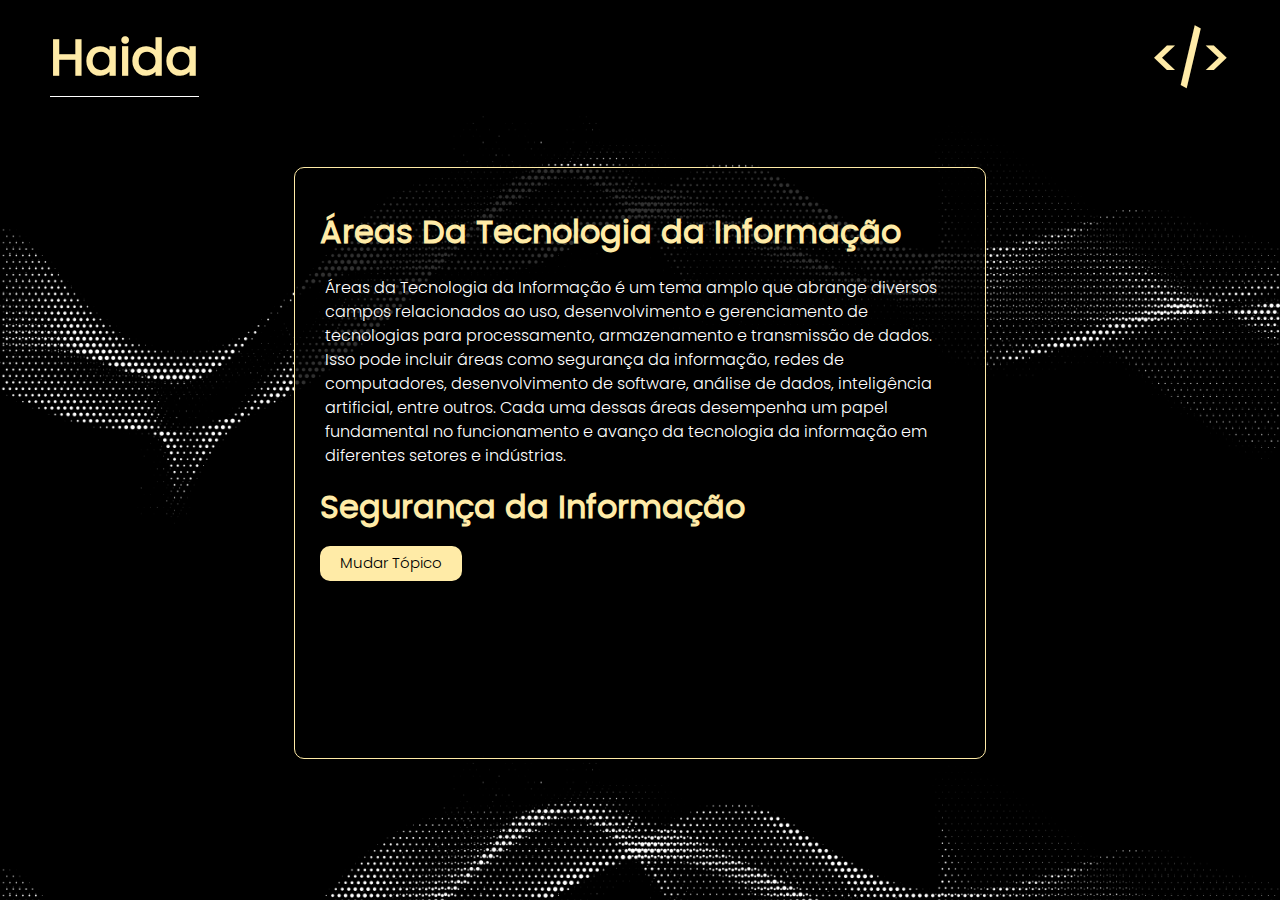
<file: index.html>
<!DOCTYPE html>
<html lang="pt-br">
<head>
    <meta charset="UTF-8">
    <meta name="viewport" content="width=device-width, initial-scale=1.0">
    <link rel="stylesheet" href="/styles/style.css">
    <link rel="stylesheet" href="/styles/stylesheet.css">
    <title>Projeto Haida</title>
</head>
<body>
    <section class="header">
        <div class="title-header">
            <h1>Haida</h1>
        </div>
            <h1>&lt;/&gt;</h1>
    </section>
    <section class="conteudo-principal">
        <div class="container">
            <div class="title-container">
                <h1>Áreas Da Tecnologia da Informação</h1>
            </div>
                <div class="paragrafo-container">
                    <p>
                        Áreas da Tecnologia da Informação é um tema amplo que abrange diversos campos relacionados ao uso, desenvolvimento e gerenciamento de tecnologias para processamento, armazenamento e transmissão de dados. Isso pode incluir áreas como segurança da informação, redes de computadores, desenvolvimento de software, análise de dados, inteligência artificial, entre outros. Cada uma dessas áreas desempenha um papel fundamental no funcionamento e avanço da tecnologia da informação em diferentes setores e indústrias.
                    </p>
                </div>
                <div class="txt-topicos">
                    <h1 class="topics">Segurança da Informação</h1>
                </div>
            <div class="botao">
                <button onclick="mudarTopico()">Mudar Tópico</button>
            </div>
        </div> 
    </section>

    <script src="script.js"></script>
</body>
</html>
</file>
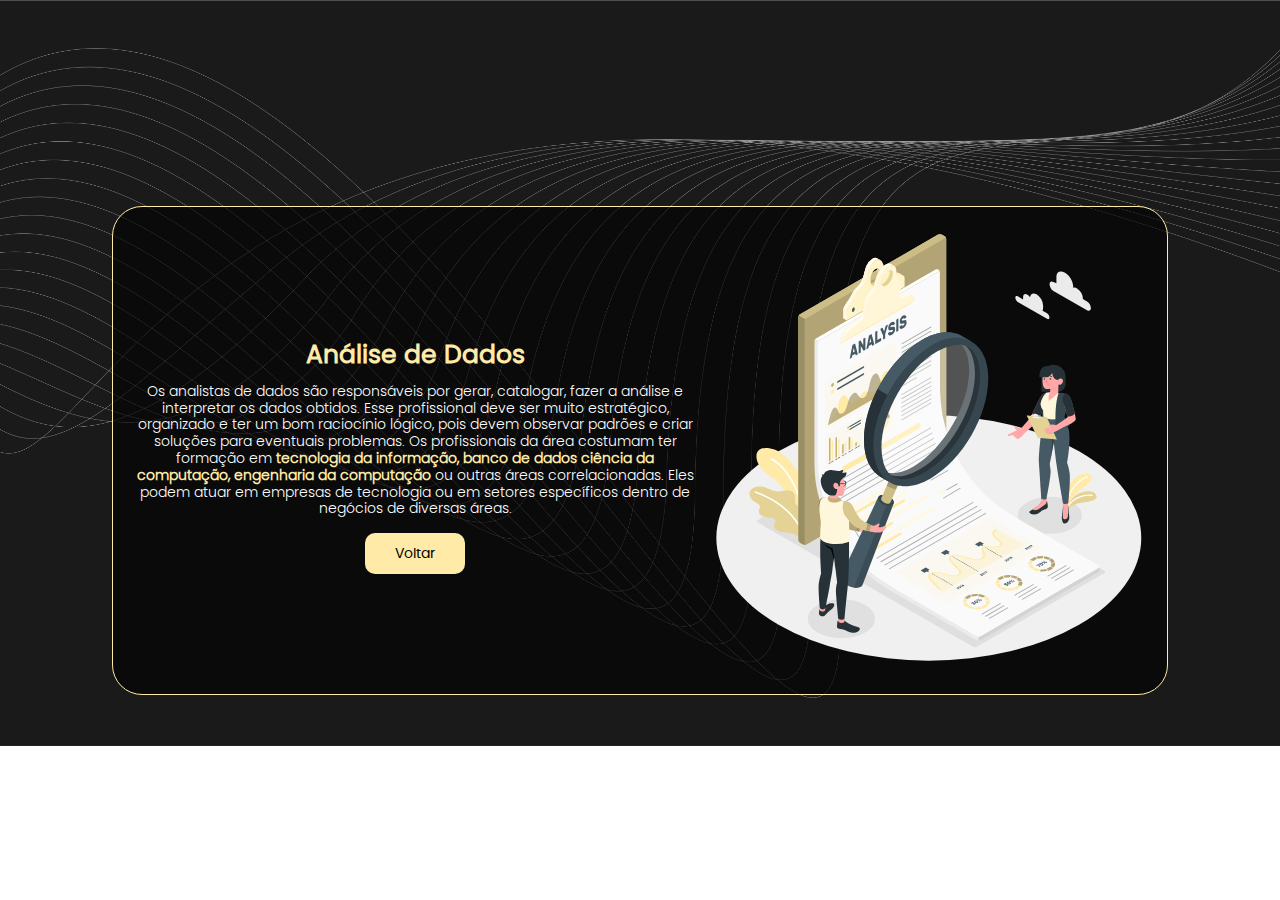
<file: ads.html>
<!DOCTYPE html>
<html lang="pt-br">
<head>
    <meta charset="UTF-8">
    <meta name="viewport" content="width=device-width, initial-scale=1.0">
    <link rel="stylesheet" href="/styles/stylestopic.css">
    <link rel="stylesheet" href="styles/stylesheet.css">
    <title>Análise de Dados</title>
</head>
<body>
    <section class="conteudo-principal">
        <section class="conteudo">
                <div class="container">
                    <h1>Análise de Dados</h1>
                        <p>
                            Os analistas de dados são responsáveis por gerar, catalogar, fazer a análise e interpretar os dados
                            obtidos. Esse profissional deve ser muito estratégico, organizado e ter um bom raciocínio lógico, pois
                            devem observar padrões e criar soluções para eventuais problemas.
                            Os profissionais da área costumam ter formação em 
                            <strong>
                                tecnologia da informação, banco de dados
                                ciência da computação, engenharia da computação
                            </strong> 
                            ou outras áreas correlacionadas.
                            Eles podem atuar em empresas
                            de tecnologia ou em setores específicos dentro de negócios de diversas áreas.
                        </p>
                            <div class="botao">
                                <a href="projeto-haida.html"><button>Voltar</button></a>
                            </div>
                </div>
                <div class="image">
                    <img src="assets/images/vetor-ads.svg">
                </div>
        </section>
    </section>
</body>
</html>
</file>
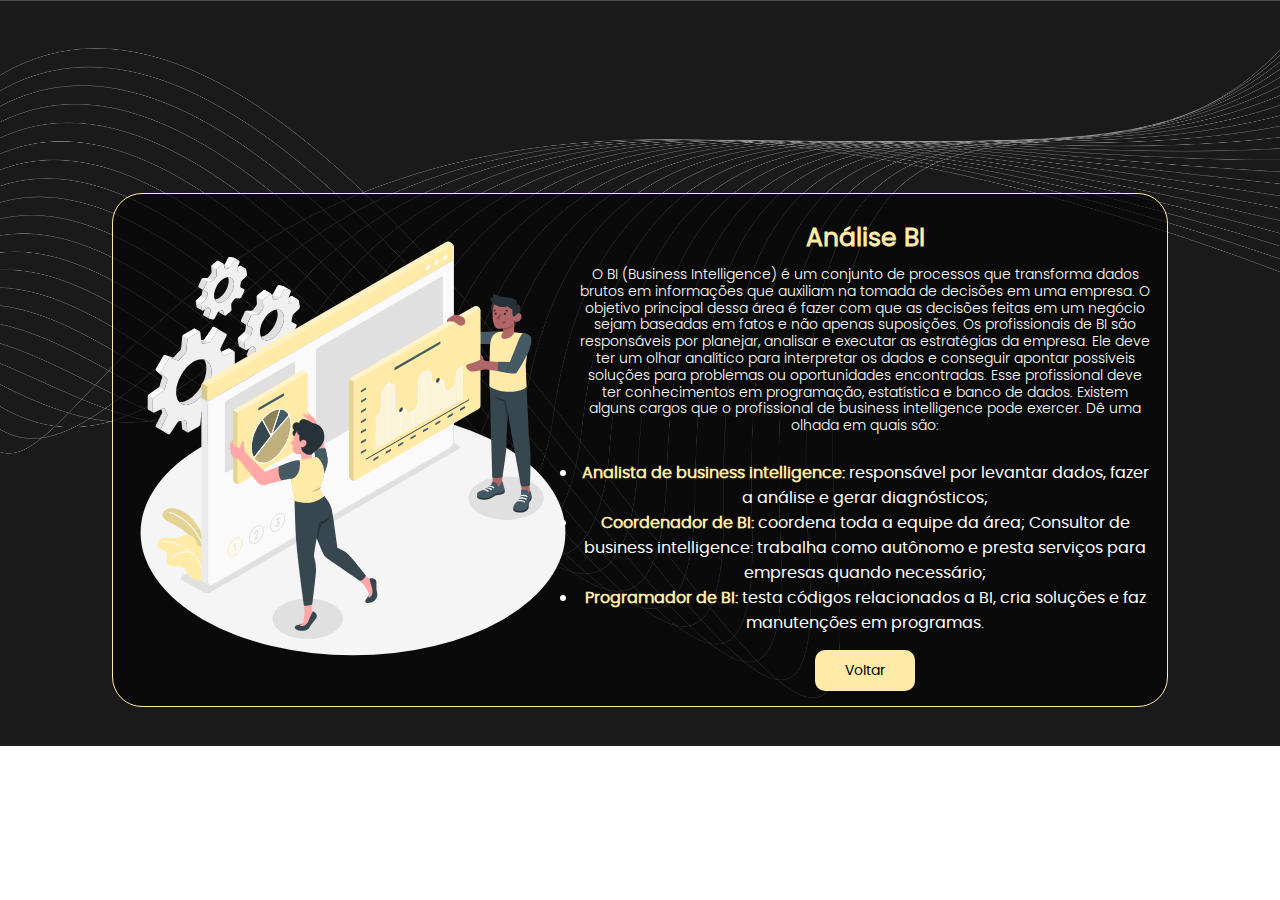
<file: analisebi.html>
<!DOCTYPE html>
<html lang="pt-br">
<head>
    <meta charset="UTF-8">
    <meta name="viewport" content="width=device-width, initial-scale=1.0">
    <link rel="stylesheet" href="/styles/stylestopic.css">
    <link rel="stylesheet" href="styles/stylesheet.css">
    <title>Análise BI</title>
</head>
<body>
    <section class="conteudo-principal">
        <section class="conteudo">
                <div class="image">
                    <img src="assets/images/VETORBI.svg">
                </div>
                <div class="container">
                    <h1>Análise BI</h1>
                        <p>
                            <p>
                                O BI (Business Intelligence) é um conjunto de processos que transforma dados brutos em informações
                                que auxiliam na tomada de decisões em uma empresa. O objetivo principal dessa área é fazer com
                                que as decisões feitas em um negócio sejam baseadas em fatos e não apenas suposições.
                                Os profissionais de BI são responsáveis por planejar, analisar e executar as estratégias da empresa.
                                Ele deve ter um olhar analítico para interpretar os dados e conseguir apontar possíveis soluções para
                                problemas ou oportunidades encontradas. Esse profissional deve ter conhecimentos em programação,
                                estatística e banco de dados.
                                Existem alguns cargos que o profissional de business intelligence pode exercer. Dê uma olhada em
                                quais são:
                            </p>
                            <br>
                            <ul>
                                <li>
                                    <strong>Analista de business intelligence: </strong> responsável por levantar dados, fazer a análise e gerar
                                diagnósticos;
                                </li>
                                 <li>
                                    <strong>Coordenador de BI: </strong>coordena toda a equipe da área;
                                 Consultor de business intelligence: trabalha como autônomo e presta serviços para empresas quando necessário;
                                </li>
                                 <li>
                                    <strong>Programador de BI: </strong> testa códigos relacionados a BI, cria soluções e faz manutenções em
                                programas.
                                </li>
                             </ul>                     
                        </p>
                            <div class="botao">
                                <a href="projeto-haida.html"><button>Voltar</button></a>
                            </div>
                </div>

        </section>
    </section>
</body>
</html>
</file>
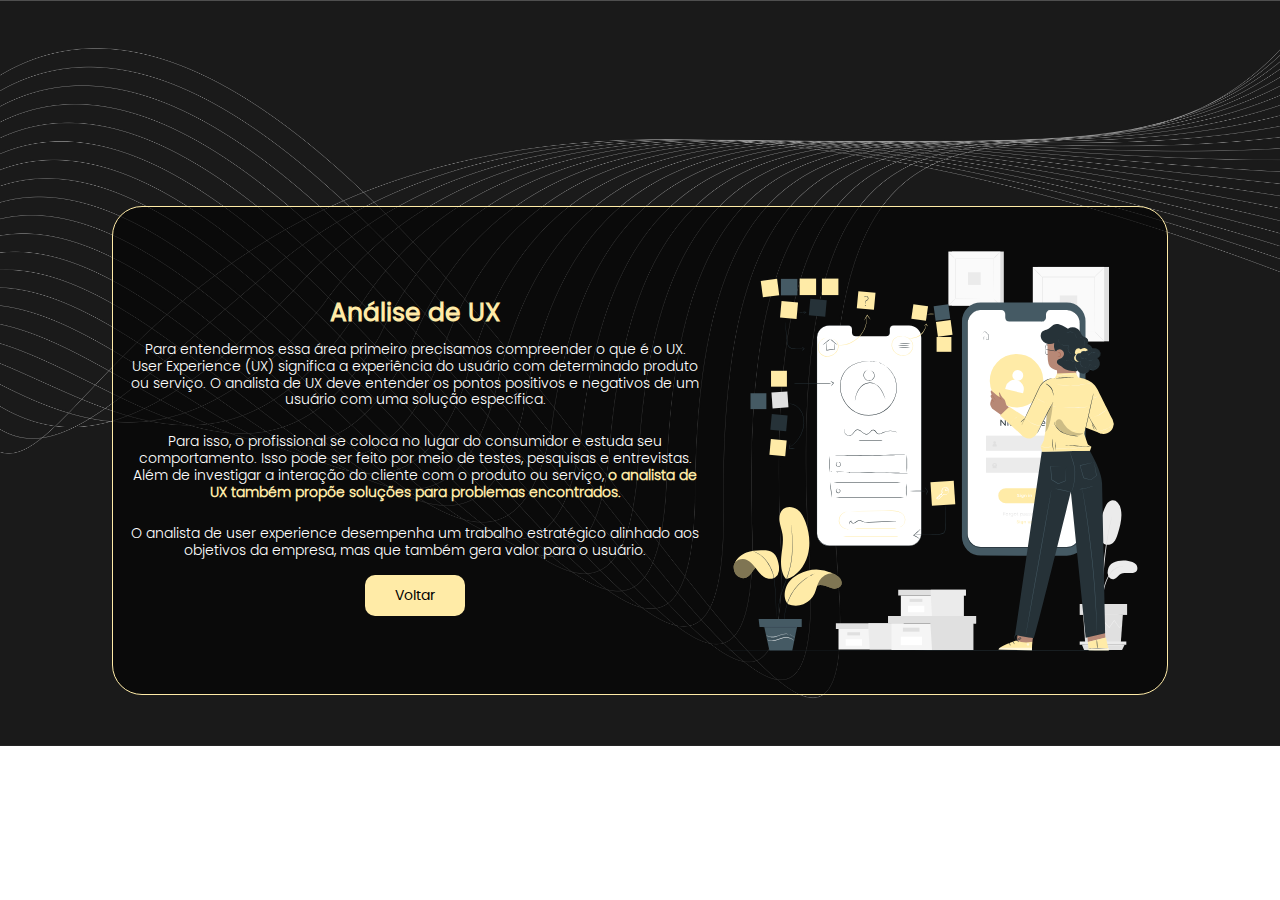
<file: analiseux.html>
<!DOCTYPE html>
<html lang="pt-br">
<head>
    <meta charset="UTF-8">
    <meta name="viewport" content="width=device-width, initial-scale=1.0">
    <link rel="stylesheet" href="/styles/stylestopic.css">
    <link rel="stylesheet" href="styles/stylesheet.css">
    <title>Análise de UX</title>
</head>
<body>
    <section class="conteudo-principal">
        <section class="conteudo">
                <div class="container">
                    <h1>Análise de UX</h1>
                                <p>
                                    Para entendermos essa área primeiro precisamos compreender o que é o UX. User Experience (UX)
                                    significa a experiência do usuário com determinado produto ou serviço. O analista de UX deve
                                    entender os pontos positivos e negativos de um usuário com uma solução específica.
                                </p>
                                <br>
                                <p>
                                    Para isso, o profissional se coloca no lugar do consumidor e estuda seu comportamento. Isso pode ser
                                    feito por meio de testes, pesquisas e entrevistas. Além de investigar a interação do cliente com o
                                    produto ou serviço, <strong>o analista de UX também propõe soluções para problemas encontrados.</strong>
                                </p>
                                <br>
                                <p>
                                    O analista de user experience desempenha um trabalho estratégico alinhado aos objetivos da empresa,
                                    mas que também gera valor para o usuário.
                                </p>
                            
                            <div class="botao">
                                <a href="projeto-haida.html"><button>Voltar</button></a>
                            </div>
                </div>
                <div class="image">
                    <img src="assets/images/vetorux.svg">
                </div>
        </section>
    </section>
</body>
</html>
</file>
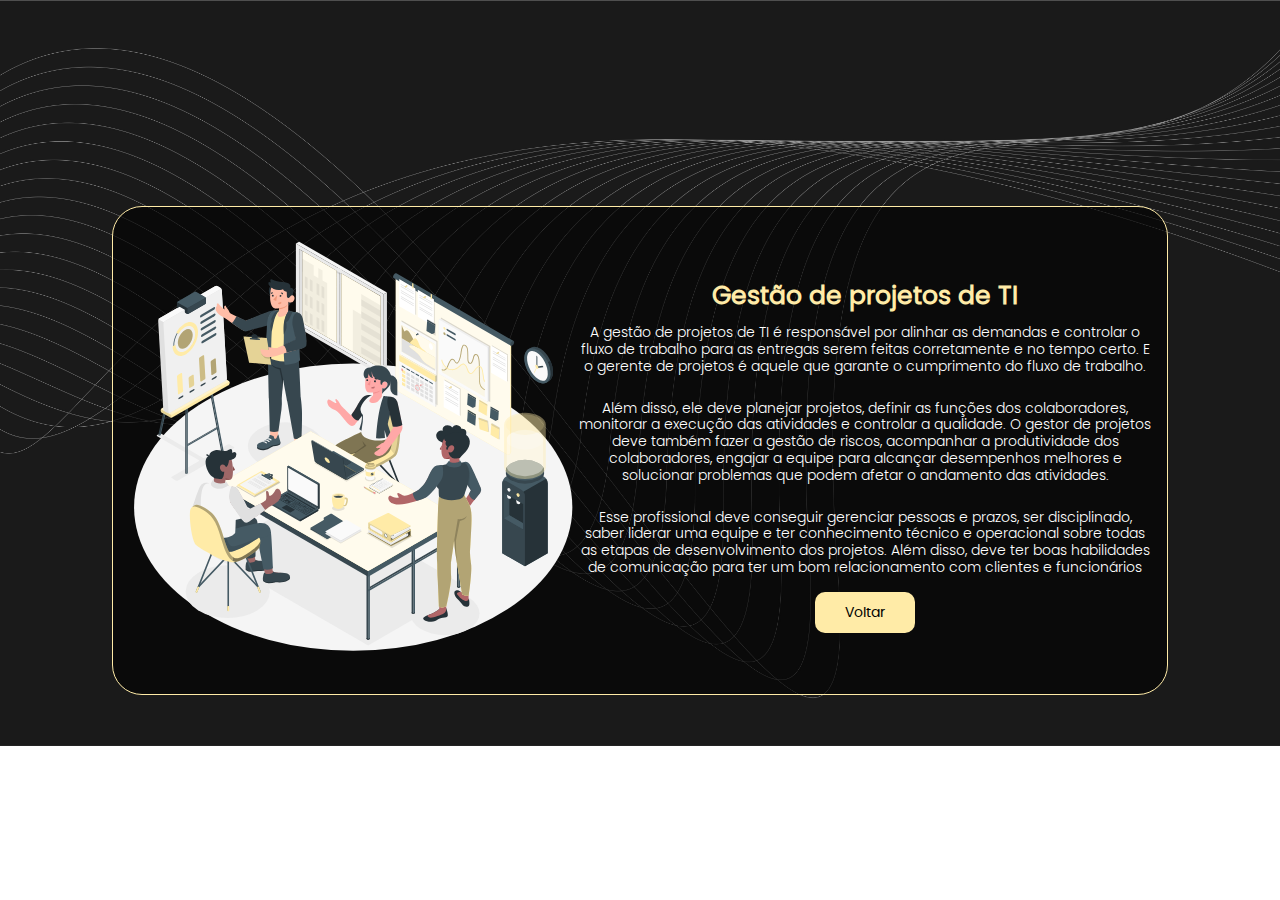
<file: gestao.html>
<!DOCTYPE html>
<html lang="pt-br">
<head>
    <meta charset="UTF-8">
    <meta name="viewport" content="width=device-width, initial-scale=1.0">
    <link rel="stylesheet" href="/styles/stylestopic.css">
    <link rel="stylesheet" href="styles/stylesheet.css">
    <title>Gestão de projetos</title>
</head>
<body>
    <section class="conteudo-principal">
        <section class="conteudo">
            <div class="image">
                <img src="assets/images/vetorgpdt.svg">
            </div>
                <div class="container">
                    <h1>Gestão de projetos de TI</h1>
                            <p>
                                A gestão de projetos de TI é responsável por alinhar as demandas e controlar o fluxo de trabalho para
                                as entregas serem feitas corretamente e no tempo certo. E o gerente de projetos é aquele que garante
                                o cumprimento do fluxo de trabalho.
                            </p>
                            <br>
                            <p>
                                Além disso, ele deve planejar projetos, definir as funções dos
                                colaboradores, monitorar a execução das atividades e controlar a qualidade.
                                O gestor de projetos deve também fazer a gestão de riscos, acompanhar a produtividade dos
                                colaboradores, engajar a equipe para alcançar desempenhos melhores e solucionar problemas que
                                podem afetar o andamento das atividades.
                            </p>
                            <br>
                            <p>
                                Esse profissional deve conseguir gerenciar pessoas e prazos, ser disciplinado, saber liderar uma
                                equipe e ter conhecimento técnico e operacional sobre todas as etapas de desenvolvimento dos
                                projetos. Além disso, deve ter boas habilidades de comunicação para ter um bom relacionamento com
                                clientes e funcionários
                            </p>      
                            <div class="botao">
                                <a href="projeto-haida.html"><button>Voltar</button></a>
                            </div>
                </div>
        </section>
    </section>
</body>
</html>
</file>
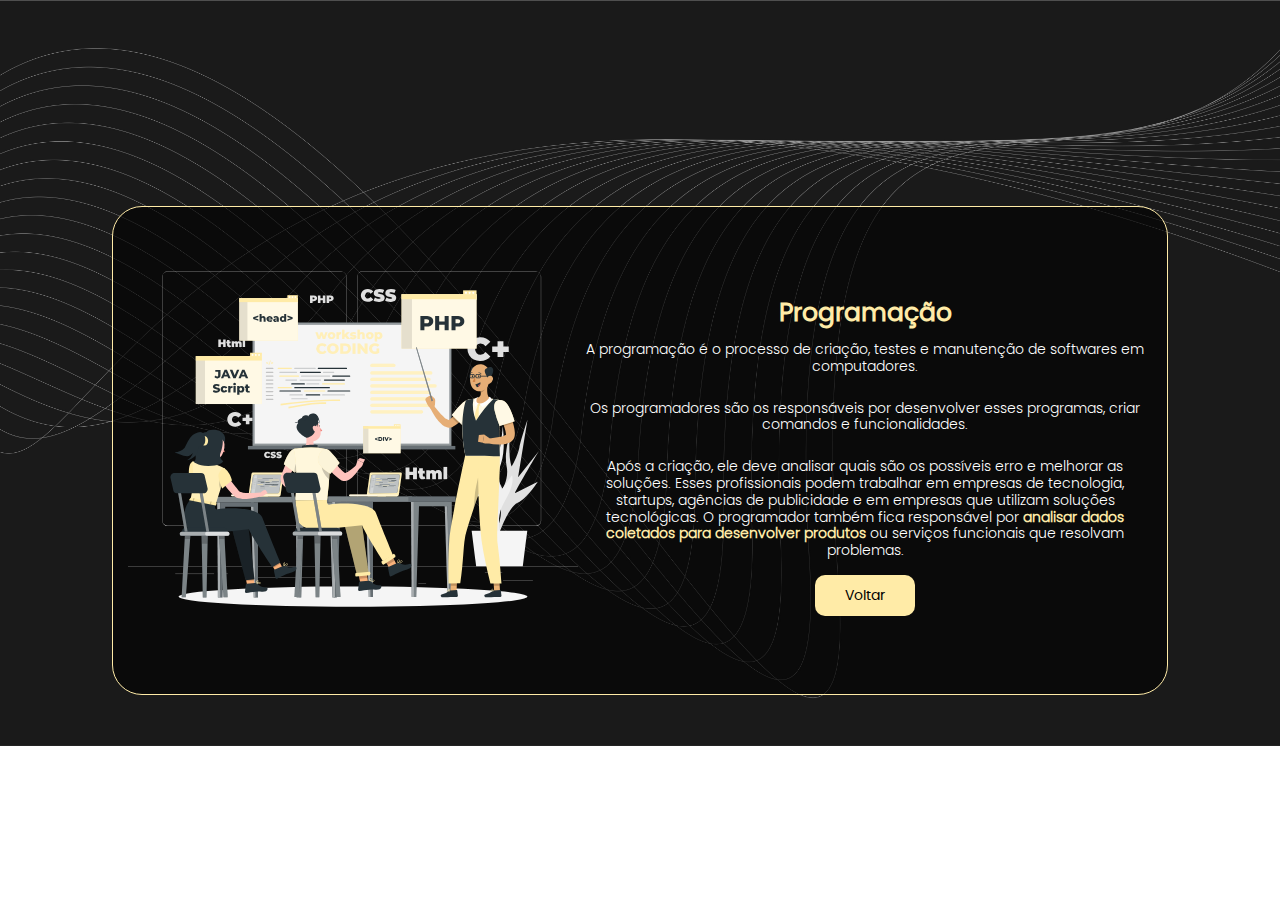
<file: programacao.html>
<!DOCTYPE html>
<html lang="pt-br">
<head>
    <meta charset="UTF-8">
    <meta name="viewport" content="width=device-width, initial-scale=1.0">
    <link rel="stylesheet" href="/styles/stylestopic.css">
    <link rel="stylesheet" href="styles/stylesheet.css">
    <title>Programação</title>
</head>
<body>
    <section class="conteudo-principal">
        <section class="conteudo">
                <div class="image">
                    <img src="assets/images/programaçãovetor.svg">
                </div>
                <div class="container">
                    <h1>Programação</h1>
                           
                            <p>
                                A programação é o processo de criação, testes e manutenção de softwares em computadores.
                            </p>
                            <br>
                             <p>
                            <p>
                                Os programadores são os responsáveis por desenvolver esses programas, criar comandos e funcionalidades.
                            </p>
                            <br>
                                <p>
                                    Após a criação, ele deve analisar quais são os possíveis erro e melhorar as soluções.
                                    Esses profissionais podem trabalhar em empresas de tecnologia, startups, agências de publicidade e
                                    em empresas que utilizam soluções tecnológicas. O programador também fica responsável
                                    por <strong>analisar dados coletados para desenvolver produtos</strong> ou serviços funcionais que resolvam
                                    problemas.   
                            
                                </p>
                                
                            <div class="botao">
                                <a href="projeto-haida.html"><button>Voltar</button></a>
                            </div>
                </div>
        </section>
    </section>
</body>
</html>
</file>
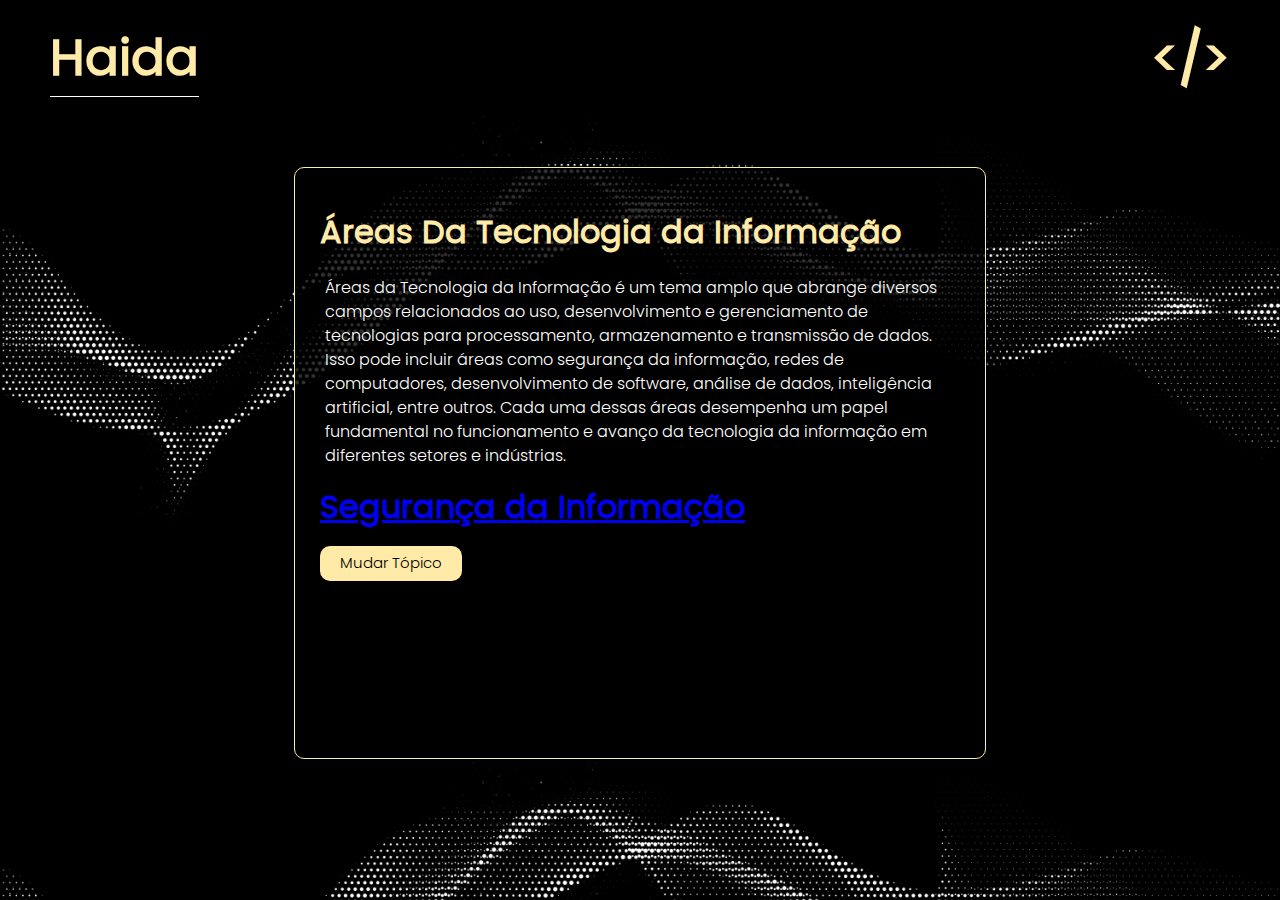
<file: projeto-haida.html>
<!DOCTYPE html>
<html lang="pt-br">
<head>
    <meta charset="UTF-8">
    <meta name="viewport" content="width=device-width, initial-scale=1.0">
    <link rel="stylesheet" href="/styles/style.css">
    <link rel="stylesheet" href="/styles/stylesheet.css">
    <title>Projeto Haida</title>
</head>
<body>
    <section class="header">
        <div class="title-header">
            <h1>Haida</h1>
        </div>
            <h1>&lt;/&gt;</h1>
    </section>
    <section class="conteudo-principal">
        <div class="container">
            <div class="title-container">
                <h1>Áreas Da Tecnologia da Informação</h1>
            </div>
                <div class="paragrafo-container">
                    <p>
                        Áreas da Tecnologia da Informação é um tema amplo que abrange diversos campos relacionados ao uso, desenvolvimento e gerenciamento de tecnologias para processamento, armazenamento e transmissão de dados. Isso pode incluir áreas como segurança da informação, redes de computadores, desenvolvimento de software, análise de dados, inteligência artificial, entre outros. Cada uma dessas áreas desempenha um papel fundamental no funcionamento e avanço da tecnologia da informação em diferentes setores e indústrias.
                    </p>
                </div>
                <div class="txt-topicos">
                    <h1 class="topics"><a id="topicLink" href="seguranca.html" >Segurança da Informação</a></h1>
                </div>
            <div class="botao">
                <button onclick="mudarTopico()">Mudar Tópico</button>
            </div>
        </div> 
    </section>

    <script src="script.js"></script>
</body>
</html>
</file>
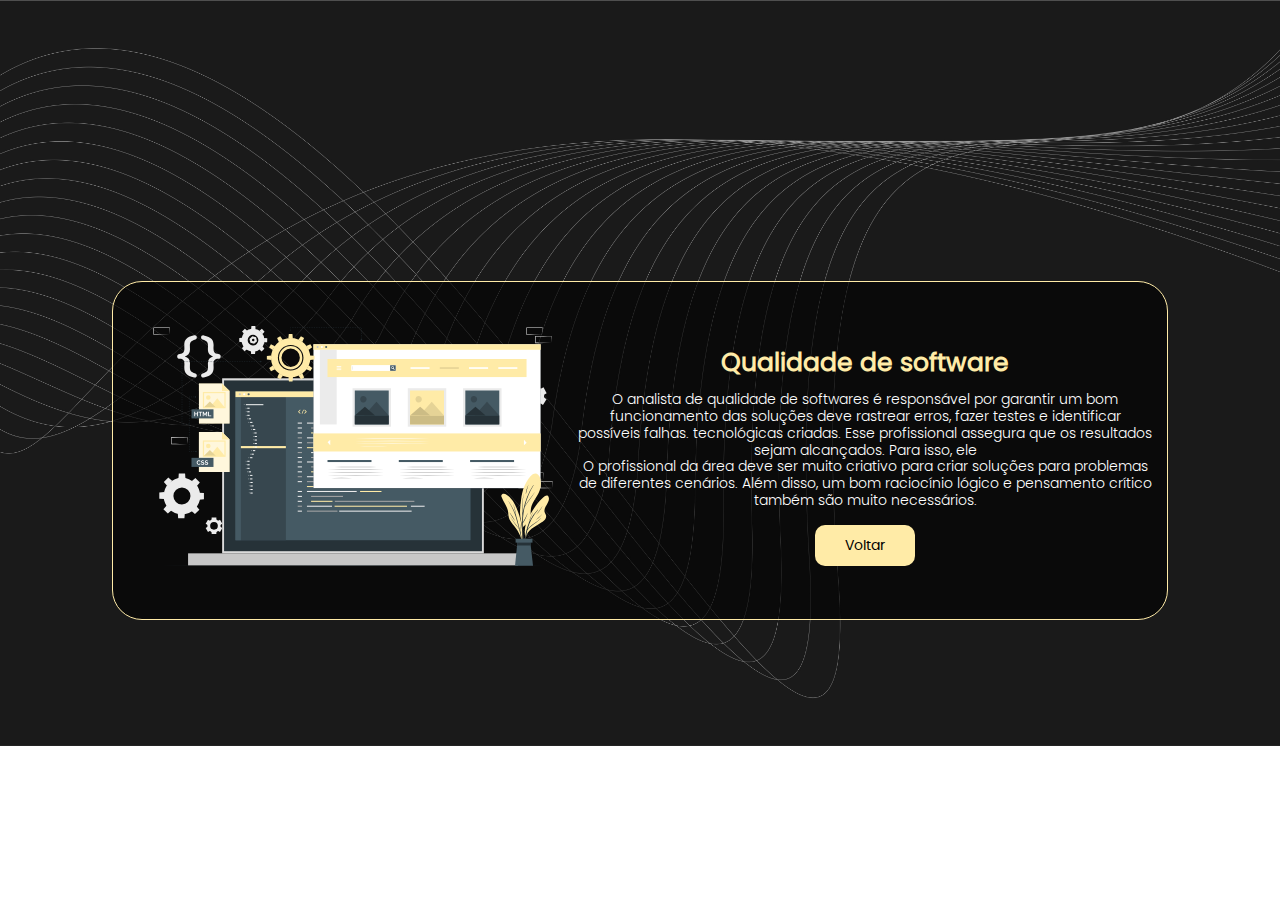
<file: qds.html>
<!DOCTYPE html>
<html lang="pt-br">
<head>
    <meta charset="UTF-8">
    <meta name="viewport" content="width=device-width, initial-scale=1.0">
    <link rel="stylesheet" href="/styles/stylestopic.css">
    <link rel="stylesheet" href="styles/stylesheet.css">
    <title>Qualidade De Software</title>
</head>
<body>
    <section class="conteudo-principal">
        <section class="conteudo">
                <div class="image">
                    <img src="assets/images/qualidadesoftvetor.svg">
                </div>
                <div class="container">
                    <h1>Qualidade de software</h1>
                        <p>
                            O analista de qualidade de softwares é responsável por garantir um bom funcionamento das soluções
                            deve rastrear erros, fazer testes e identificar possíveis falhas.
                            tecnológicas criadas. Esse profissional assegura que os resultados sejam alcançados. Para isso, ele
                        </p>
                        <p>
                            O profissional da área deve ser muito criativo para criar soluções para problemas de diferentes
                            cenários. Além disso, um bom raciocínio lógico e pensamento crítico também são muito necessários.

                        </p>      
                            <div class="botao">
                                <a href="projeto-haida.html"><button>Voltar</button></a>
                            </div>
                </div>
        </section>
    </section>
</body>
</html>
</file>
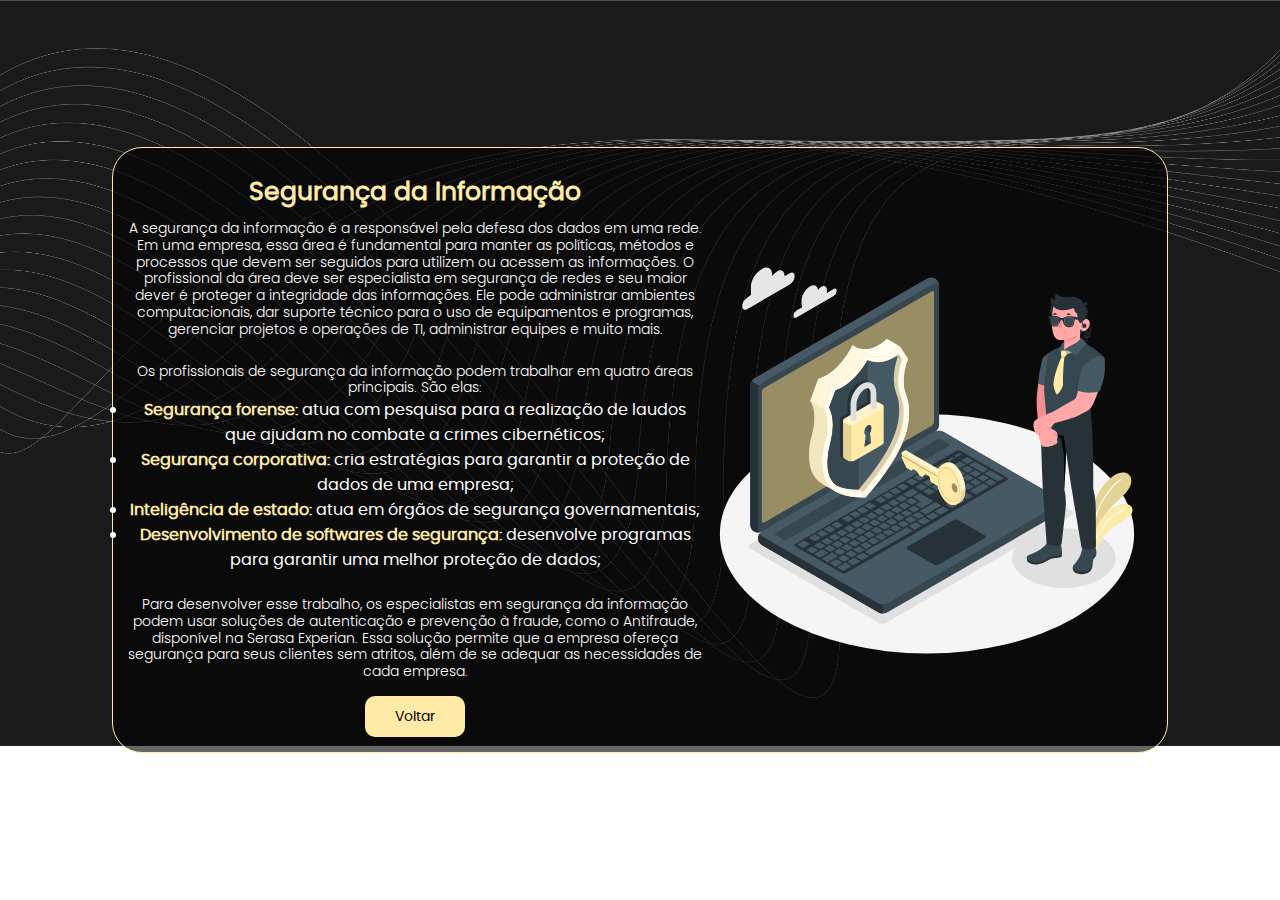
<file: seguranca.html>
<!DOCTYPE html>
<html lang="pt-br">
<head>
    <meta charset="UTF-8">
    <meta name="viewport" content="width=device-width, initial-scale=1.0">
    <link rel="stylesheet" href="/styles/stylestopic.css">
    <link rel="stylesheet" href="/styles/stylesheet.css">
    <title>Segurança da Informação</title>
</head>
<body>
    <section class="conteudo-principal">
        <section class="conteudo">
                <div class="container">
                    <h1>Segurança da Informação</h1>
                        <p>
                            A segurança da informação é a responsável pela defesa dos dados em uma rede. Em uma empresa,
                            essa área é fundamental para manter as políticas, métodos e processos que devem ser seguidos para
                            utilizem ou acessem as
                            informações.                        
                            O profissional da área deve ser especialista em segurança de redes e seu maior dever é proteger a
                            integridade das informações. Ele pode administrar ambientes computacionais, dar suporte técnico
                            para o uso de equipamentos e programas, gerenciar projetos e operações de TI, administrar equipes e
                            muito mais.
                        </p>
                        <br>
                        <p> Os profissionais de segurança da informação podem trabalhar em quatro áreas principais. São elas:</p>

                            <ul>
                                <li>
                                    <strong> Segurança forense:</strong> atua com pesquisa para a realização de laudos que ajudam no combate a
                                    crimes cibernéticos;
                                </li>
                                
                                <li>
                                    <strong > Segurança corporativa:</strong> cria estratégias para garantir a proteção de dados de uma empresa;
                                </li>
                                <li>
                                    <strong> Inteligência de estado:</strong> atua em órgãos de segurança governamentais;
                                </li>
                                <li>
                                    <strong> Desenvolvimento de softwares de segurança:</strong> desenvolve programas para garantir uma
                                melhor proteção de dados;
                            </li>
                            </ul>
                        <br>
                        <p>
                            Para desenvolver esse trabalho, os especialistas em segurança da informação podem usar soluções de
                            autenticação e prevenção à fraude, como o Antifraude, disponível na Serasa Experian. Essa solução
                            permite que a empresa ofereça segurança para seus clientes sem atritos, além de se adequar as
                            necessidades de cada empresa.
                        </p>
                            <div class="botao">
                                <a href="projeto-haida.html"><button>Voltar</button></a>
                            </div>
                </div>
                <div class="image">
                    <img src="assets/images/segurança inf.svg" alt="Vetor Segurança da Informação">
                </div>

        </section>
    </section>
</body>
</html>
</file>
<file: styles/style.css>
@charset "UTF-8";

* {
    padding: 0;
    margin: 0;
}

body {
    background-image: url(/assets/images/background4.jpg);
    background-size: 100%;
    color: #c4c3ca;
    font-family: poppinsregular;
}

.header {
    display: flex;
    flex-direction: row;
    justify-content: space-between;
    align-items: center;
    padding: 20px 50px;
    font-size: 25px;
    color: #ffeba7;
}

.title-header {
    border-bottom: 1px solid white;
}

.conteudo-principal {
    display: flex;
    flex-direction: row;
    justify-content: center;
    align-items: center;
    margin-top: 50px;
}

.container {
    height: 300px;
    max-width: 50%;
    height: 60vh;
    padding: 25px;
    border-radius: 10px;
    border: 1px solid #ffeba7;
    background-color: rgba(0, 0, 0, 0.808);
}

.conteudo-principal p {
    font-family: poppins-light;
    line-height: 1.5;
}

.title-container {
    margin: 15px 0px;
    color: #ffeba7;

}

.paragrafo-container {
    border-radius: 10px;
    padding: 5px;
    color: white;
}

.topicos {
    display: flex;
    flex-direction: row;
    align-items: center;
}

.txt-topicos {
    margin-top: 10px;
    display: flex;
    flex-direction: row;
    align-items: center;
}

.botao button {
    margin: 15px 0px;
    padding: 10px 20px;
    font-size: 15px;
    border: none;
    border-radius: 10px;
    background-color: #ffeba7;
    color: black;
    cursor: pointer;
    font-family: poppins-light;
}

.txt-topicos h1 {
    color: #ffeba7;;

}
</file>
<file: styles/stylesheet.css>
/*! Generated by Font Squirrel (https://www.fontsquirrel.com) on May 19, 2021 */

@import url('https://fonts.googleapis.com/css2?family=Poppins:ital,wght@0,100;0,200;0,300;0,400;0,500;0,600;0,700;0,800;0,900;1,100;1,200;1,300;1,400;1,500;1,600;1,700;1,800;1,900&display=swap');

  
@font-face {
    font-family: 'Mont';
    src: url(/assets/fonts/MontSerrat/Montserrat-VariableFont_wght.ttf);
}

@font-face {
    font-family: 'JetBrains';
    src: url(/assets/fonts/JetBrainsMono/JetBrainsMono-VariableFont_wght.ttf);
}

@font-face {
    font-family: 'poppins-light';
    src: url(/assets/fonts/poppins-light-webfont.woff), 
        
}

@font-face {
    font-family: 'poppinsregular';
    src: url(/assets/fonts/poppins-regular-webfont.woff2) format('woff2'),
         url(/assets/fonts/poppins-regular-webfont.woff) format('woff');
    font-weight: normal;
    font-style: normal;

}
</file>
<file: styles/stylestopic.css>
@charset "UTF-8";

* {
    padding: 0;
    margin: 0;
}

body {
    background-image: url(/assets/images/background6.jpg);
    background-size: 100%;
    background-repeat: no-repeat;
    color: white;
    font-family: poppinsregular;
}

.conteudo-principal {
    display: flex;
    justify-content: center;
    align-items: center;
    height: 100vh;
}

.conteudo h1 {
    text-align: center;
    color: #ffeba7;
    padding: 10px;
    font-size: 25px;
}

.conteudo {
    display: flex; 
    flex-direction: row;
    align-items: center;
    max-width: 80%; 
    text-align: center;
    padding: 15px;
    border-radius: 30px;
    border: 1px solid #ffeba7;
    background-color: #0000009a;


}

.conteudo p {
    font-family: poppins-light;
    font-size: 14px;
    line-height: 1.2;
}

.botao button {
    text-decoration: none;
    padding: 10px 30px;
    border-radius: 10px;
    font-size: 14px;
    align-self: center;
    border: none;
    font-family: poppinsregular;
    background-color: #ffeba7;
    margin-top: 15px;
    cursor: pointer;
}

.image img {
    width: 450px;
}


strong {
    font-weight: bold;
    color: #ffeba7;
}
</file>
